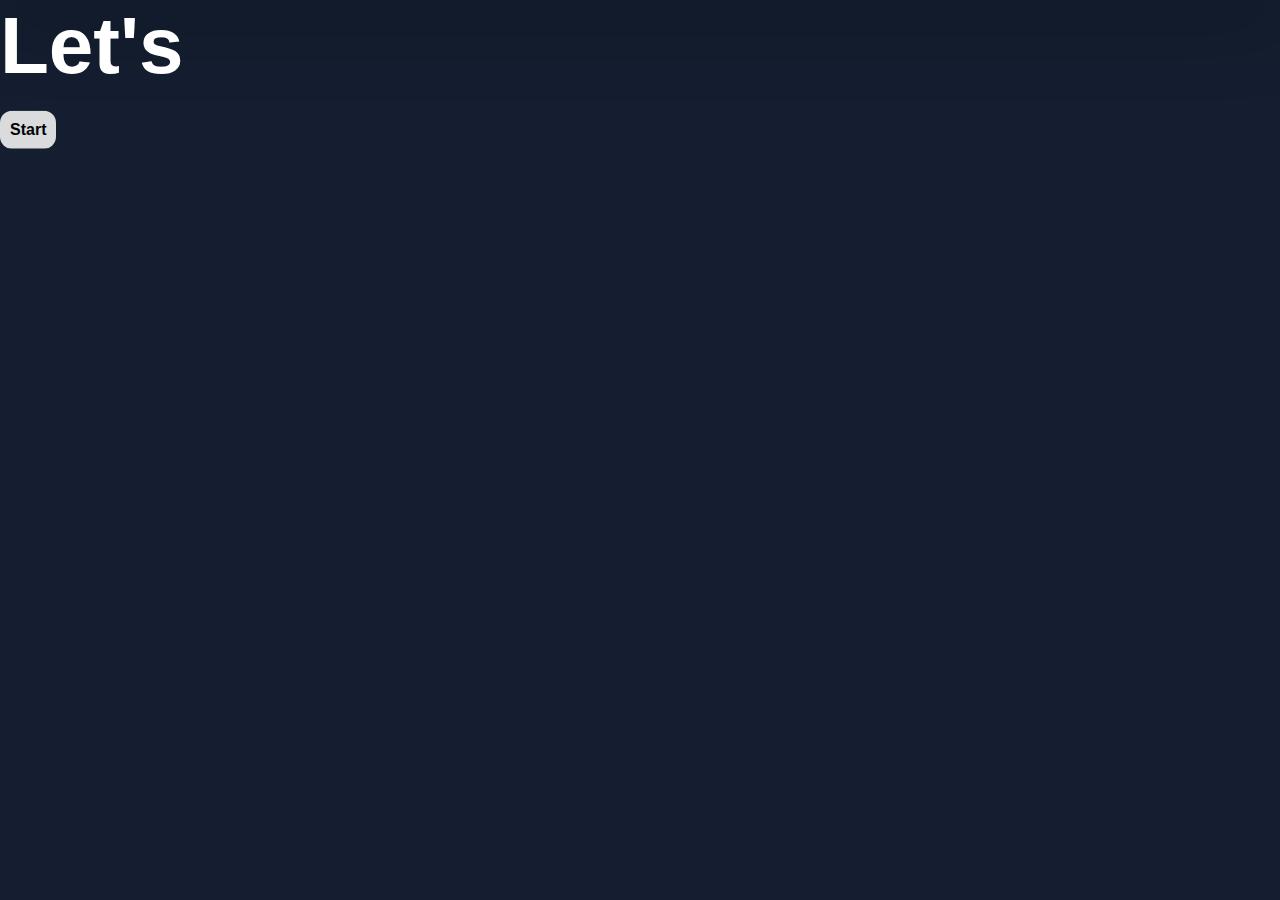
<file: index.html>
<!DOCTYPE html>
<html lang="en">
<head>
    <meta charset="UTF-8">
    <meta name="viewport" content="width=device-width, initial-scale=1.0">
    <title>Hit the bubble</title>
    <link rel="stylesheet" href="style.css">
</head>
<body>
    <div id="cursur" style="box-shadow: 0px 0px 80px 5px black;"></div>
    <div id="welcomeScreen">
        <div id="screenContainer">
            <h1 style="color:#fff;font-size: 5rem;">
                <span>Let's</span> <span>Hit</span> <span>bubble</span></h1>
            <button onclick="start()" id="button">Start</button>
        </div>
    </div>
    <script src="https://cdnjs.cloudflare.com/ajax/libs/gsap/3.12.5/gsap.min.js" integrity="sha512-7eHRwcbYkK4d9g/6tD/mhkf++eoTHwpNM9woBxtPUBWm67zeAfFC+HrdoE2GanKeocly/VxeLvIqwvCdk7qScg==" crossorigin="anonymous" referrerpolicy="no-referrer"></script>
    <script src="index.js"></script>
</body>
</html>
</file>
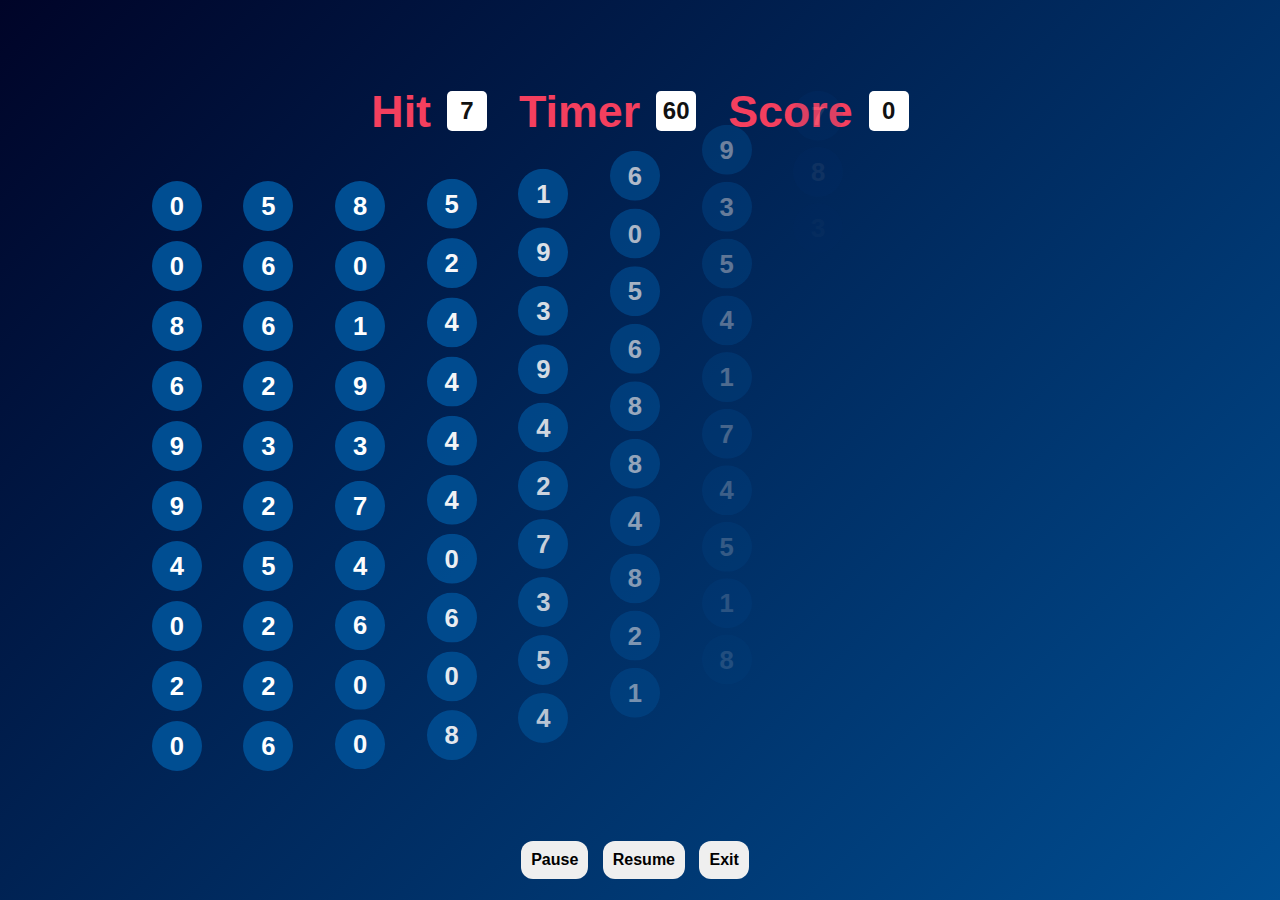
<file: game.html>
<!DOCTYPE html>
<html lang="en">
<head>
    <meta charset="UTF-8">
    <meta name="viewport" content="width=device-width, initial-scale=1.0">
    <title>Bubble Game</title>
    <link rel="stylesheet" href="style.css">
    <link rel="preconnect" href="https://fonts.googleapis.com">
<link rel="preconnect" href="https://fonts.gstatic.com" crossorigin>
<link href="https://fonts.googleapis.com/css2?family=Montserrat:ital,wght@0,100..900;1,100..900&family=Orbitron:wght@400..900&family=Poppins:ital,wght@0,100;0,200;0,300;0,400;0,500;0,600;0,700;0,800;0,900;1,100;1,200;1,300;1,400;1,500;1,600;1,700;1,800;1,900&family=Press+Start+2P&family=VT323&display=swap" rel="stylesheet">
</head>
<body>
    <div id="main">
        <div id="panel">
            <div id="ptop">
                <div id="box">
                    <h1>Hit</h1>
                    <div id="Numbers" class="hit">2</div>
                </div>
                <div id="box">
                    <h1>Timer</h1>
                    <div id="Numbers" class="timer">60</div>
                </div>
                <div id="box">
                    <h1>Score</h1>
                    <div id="Numbers" class="score">0</div>
                </div>
            </div>
            <div id="pbtm">
                <div id="bubble">2</div>
            </div>
        </div>
       <div class="buttonWrapper">
        <button id="pausebtn">Pause</button>
        <button id="resumebtn">Resume</button>
        <button id="exitbtn">Exit</button>
       </div>
    </div>
    <script src="https://cdnjs.cloudflare.com/ajax/libs/gsap/3.12.5/gsap.min.js" integrity="sha512-7eHRwcbYkK4d9g/6tD/mhkf++eoTHwpNM9woBxtPUBWm67zeAfFC+HrdoE2GanKeocly/VxeLvIqwvCdk7qScg==" crossorigin="anonymous" referrerpolicy="no-referrer"></script>
    <script src="game.js"></script>
</body>
</html>




<link rel="preconnect" href="https://fonts.googleapis.com">
<link rel="preconnect" href="https://fonts.gstatic.com" crossorigin>
<link href="https://fonts.googleapis.com/css2?family=Montserrat:ital,wght@0,100..900;1,100..900&family=Poppins:ital,wght@0,100;0,200;0,300;0,400;0,500;0,600;0,700;0,800;0,900;1,100;1,200;1,300;1,400;1,500;1,600;1,700;1,800;1,900&family=Press+Start+2P&family=VT323&display=swap" rel="stylesheet">
</file>
<file: style.css>
* {
    margin: 0;
    padding: 0;
    box-sizing: border-box;
}
body {
    /* font-family: '', cursive; */
    font-family: sans-serif;
    background-color: #141E30; /* Dark background */
    color: #F0F0F0; /* Light text */
  }   
html,
body {
    width: 100%;
    height: 100%;
}
#main {
    width: 100%;
    height: 100%;
    display: flex;
    justify-content: center;
    align-items: center;
    flex-direction: column;
    position: relative;
    background: linear-gradient(135deg, #000428, #004e92);
}
#panel {
    width: 85%;
    height: 90%;
    border-radius: 10px;
    overflow: hidden;
    position: relative;
    /* border: 2px solid #fff; */
    padding: 40px;
}
#ptop {
    width: 100%;
    height: 100px;
    display: flex;
    justify-content: center;
    align-items: center;
    gap: 2rem;
}
#ptop h1{
    color:#F43F5E;
}
#box {
    display: flex;
    justify-content: center;
    align-items: center;
    gap: 1rem;
    color: #fff;
    font-weight: bold;
    font-size: 1.4rem;
}
#Numbers {
    background-color: #fff;
    height: 30px;
    width: 30px;
    border-radius: 5px;
    display: flex;
    justify-content: center;
    align-items: center;
    font-size: 1.5rem;
    color: #111;
    padding: 20px;
}
#pbtm {
    width: 100%;
    height: calc(100% - 100px);
    display: flex;
    flex-wrap: wrap;
    flex-direction: column;
    justify-content: center;
    align-items: center;
    gap: 10px;
    padding-right: 10px;
}
#pbtm h1 {
    font-size: 3rem;
    color: #fff;
}
#pbtm h2 {
    padding: 10px;
    border-radius: 10px;
    color: #fff;
}
#bubble {
    width: 50px;
    height: 50px;
    border-radius: 50%;
    display: flex;
    justify-content: center;
    align-items: center;
    color: #fff;
    font-size: 1.6rem;
    font-weight: 800;
    cursor: pointer;
    background-color: #004e92;
    transition: ;
}
#bubble:hover{
    /* background-color:#F43F5E; */
    background-color: #000428;
    color:#fff;
    transition: 0.3s;
    scale: 1.2;
}
button{
    padding: 10px;
    margin-top: 10px;
    margin-right: 10px;
    font-size: 1rem;
    font-weight: 800;
    cursor: pointer;
    border-radius: 12px;
    border: none;
    transition: 0.3s;
}
button:hover{
    /* background-color: #F43F5E; */
    background-color: #000428;
    color:#fff;
}
/* media queries */
@media(max-width:768px) {
    #panel {
        width: 75%;
        height: 80%;
    }
    #ptop {
        gap:10px;
    }

    #box {
        gap: 0.4rem;
    }
    #box h1{
        font-size: 1.2rem;
    }
    #Numbers {
        font-size: 0.8rem;
        padding: 10px;
    }

    #pbtm {
        padding: 5px 15px;
        gap: 5px;
    }

    #bubble {
        width: 23px;
        height: 23px;
        font-size: 1rem;
    }
}
@media(max-width:468px) {
    #panel {
        height: 75%;
    }
    #ptop {
        gap: 10px;
        flex-wrap: wrap;
    }
    #box {
        font-size: 1rem;
        gap: 0.5rem;
    }
    #Numbers {
        font-size: 1rem;
        padding: 10px;
    }
    #pbtm {
        padding: 10px;
        gap: 5px;
    }
    #bubble {
        width: 20px;
        height: 20px;
        font-size: 0.8rem;
        cursor: pointer;
    }
} 
  #high-score {
    font-size: 1.5rem;
    overflow: hidden;
    background-color: #000428;
    white-space: nowrap;
}
</file>
